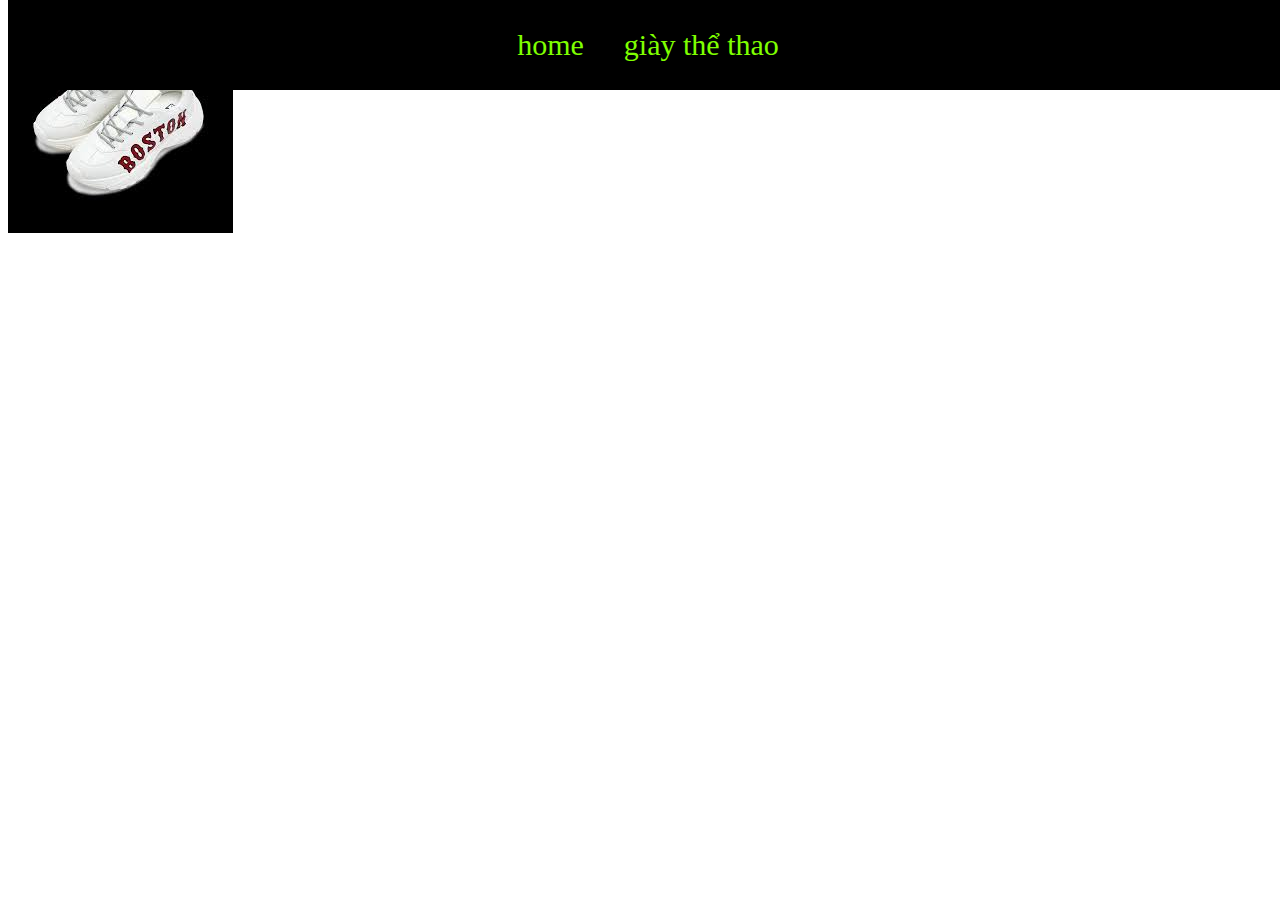
<file: stuodi code/ex1.html>
<!DOCTYPE html>
<html lang="en">
<head>
    <meta charset="UTF-8">
    <meta name="viewport" content="width=device-width, initial-scale=1.0">
    <title>Document</title>
    <link rel="stylesheet" href="./style.css">
</head> 
<body class="background">
    
<div>
    <img src="[data-uri]" alt="">
</div>
<div id="background">
    <a href="./index.html">home</a>
    <a href="./ex2.html">giày thể thao</a>
</div>
</body>
</html>
</file>
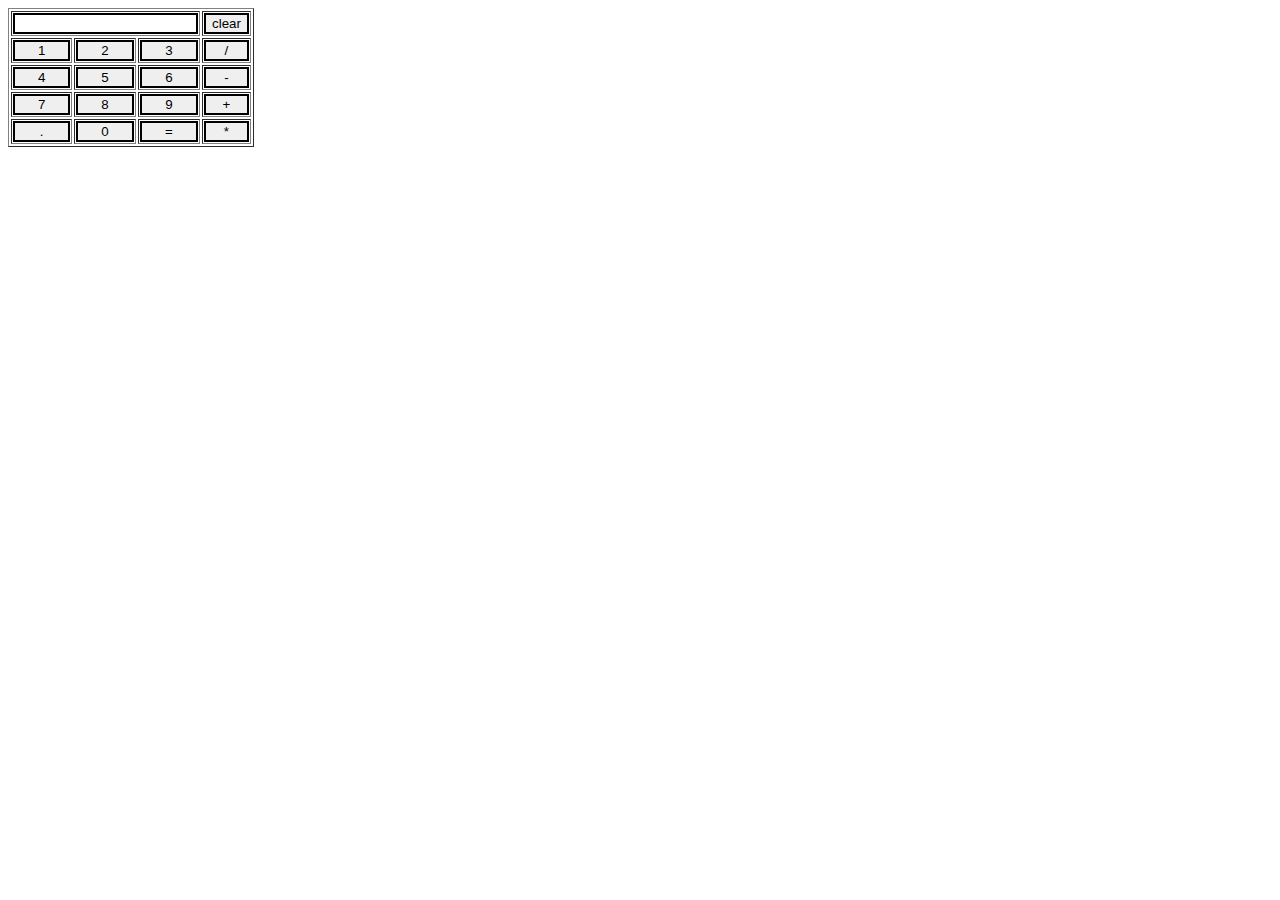
<file: stuodi code/test/java3.html>
<!DOCTYPE html>
<html lang="en">
<head>
    <meta charset="UTF-8">
    <meta name="viewport" content="width=device-width, initial-scale=1.0">
    <title>Document</title>
    <style>
       button{
           width: 100%;
           border: solid black 2px;
       }
       input{
           border: solid black 2px;
       }
    </style>
</head>
<body>
    <table border="1">
      <tr>
          <td colspan="3" > <input id="result" type="text"></td>
          <td><button onclick="clr()">clear</button></td>
          
          
      </tr>
      <tr>
         <td><button onclick="display(1)">1</button></td>
         <td><button onclick="display(2)">2</button></td>
         <td><button onclick="display(3)">3</button></td>
         <td><button onclick="setoperator('/')">/</button></td>
    </tr>
      <tr>
          <td><button onclick="display(4)">4</button></td>
          <td><button onclick="display(5)">5</button></td>
          <td><button onclick="display(6)">6</button></td>
          <td><button onclick="setoperator('-')">-</button></td>

      </tr>
      <tr>
          <td><button onclick="display(7)">7</button></td>
          <td><button onclick="display(8)">8</button></td>
          <td><button onclick="display(9)">9</button></td>
          <td><button onclick="setoperator('+')">+</button></td>
      </tr>
      <tr>
        <td><button onclick="display('.')">.</button></td>
        <td><button onclick="display(0)">0</button></td>
        <td><button onclick="solve()">=</button></td>
        <td><button onclick="setoperator('*')">*</button></td>
      </tr>
    </table>

     
    <script>
        let sothunhat;
        let sothuhai;
        let toantu=""; 
        let display = function(n){
            let result = document.getElementById("result");
            if (result.value === "+" || result.value === "-" || result.value === "/" || result.value === "*" ){
                result.value=""
            }
            result.value += n;        
        }
        let setoperator = function(n){
            let result = document.getElementById("result");
            sothunhat = result.value;
            result.value = n;
            toantu = n;
        }
        let solve = function(){
            let result = document.getElementById("result")
            sothuhai = result.value;
            let ketqua = 0;
            sothunhat = parseFloat(sothunhat);
            sothuhai = parseFloat(sothuhai);
            if( toantu === "+"){
                ketqua = sothunhat + sothuhai;
            }
            if( toantu === "-"){
                ketqua = sothunhat - sothuhai;
            }
            if( toantu === "*"){
                ketqua = sothunhat*sothuhai;
            }
            if( toantu === "/"){
                ketqua = sothunhat/sothuhai;
            }
            result.value = ketqua
        }


            let clr = function(){
                 document.getElementById("result").value = ""
                
            }
    </script>
</body>
</html>
</file>
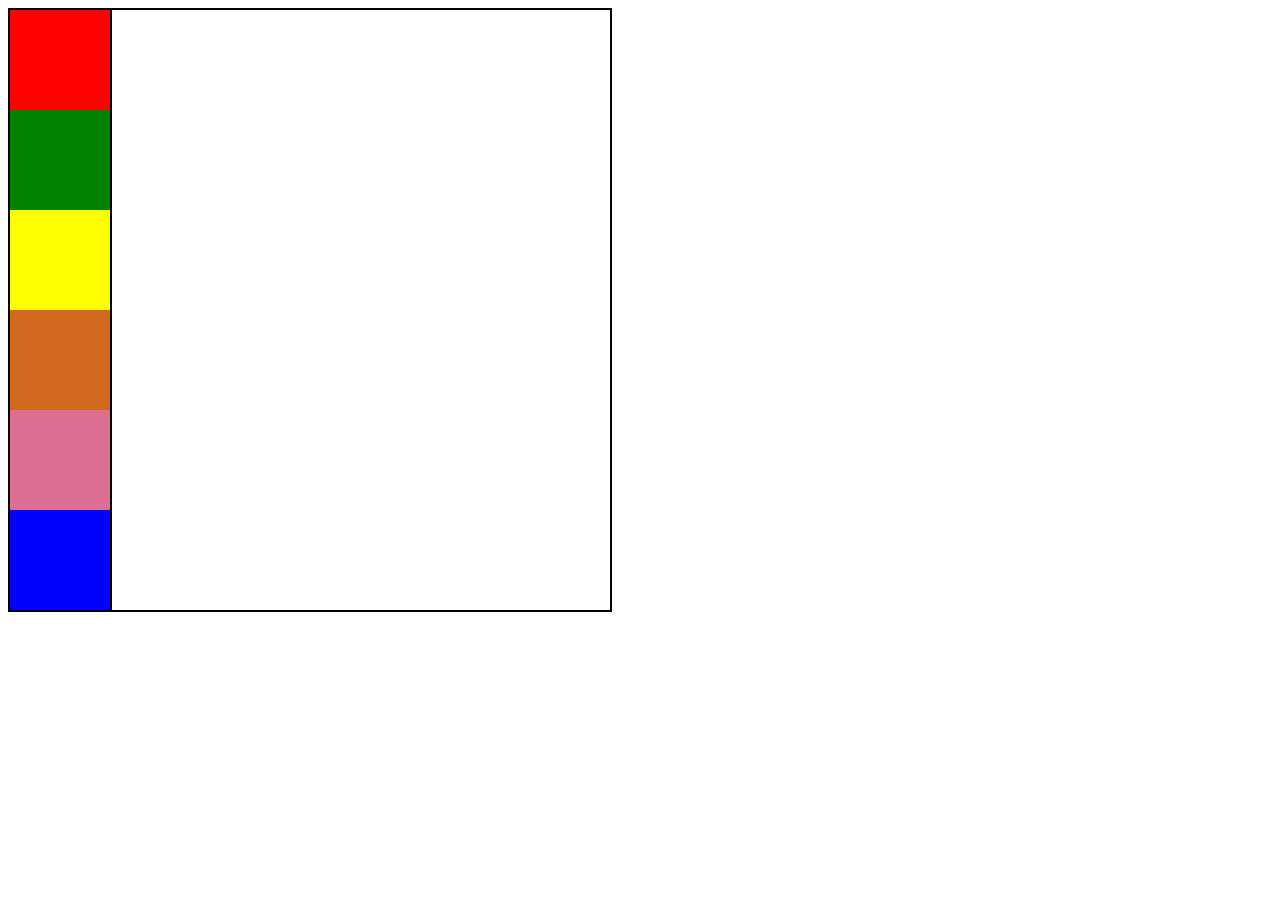
<file: stuodi code/text js./text2.html>
<!DOCTYPE html>
<html lang="en">
<head>
    <meta charset="UTF-8">
    <meta name="viewport" content="width=device-width, initial-scale=1.0">
    <title>Document</title>
    <link rel="stylesheet" href="./textjs.css">
</head>
<body>
  <div id="id"  >
  <div class="control" id="control1" style="background: red;"></div>
  <div class="control" id="control2" style="background: green;"></div>
  <div class="control" id="control3" style="background: yellow;"></div>
  <div class="control" id="control4" style="background: chocolate;"></div>
  <div class="control" id="control5" style="background: palevioletred;"></div>
  <div class="control" id="control6" style="background: blue;"></div>
</div>
  <canvas id="draw" width= "500px" height= "600px";></canvas>

  <script src="./text.js">
  </script>
</body>
</html>
</file>
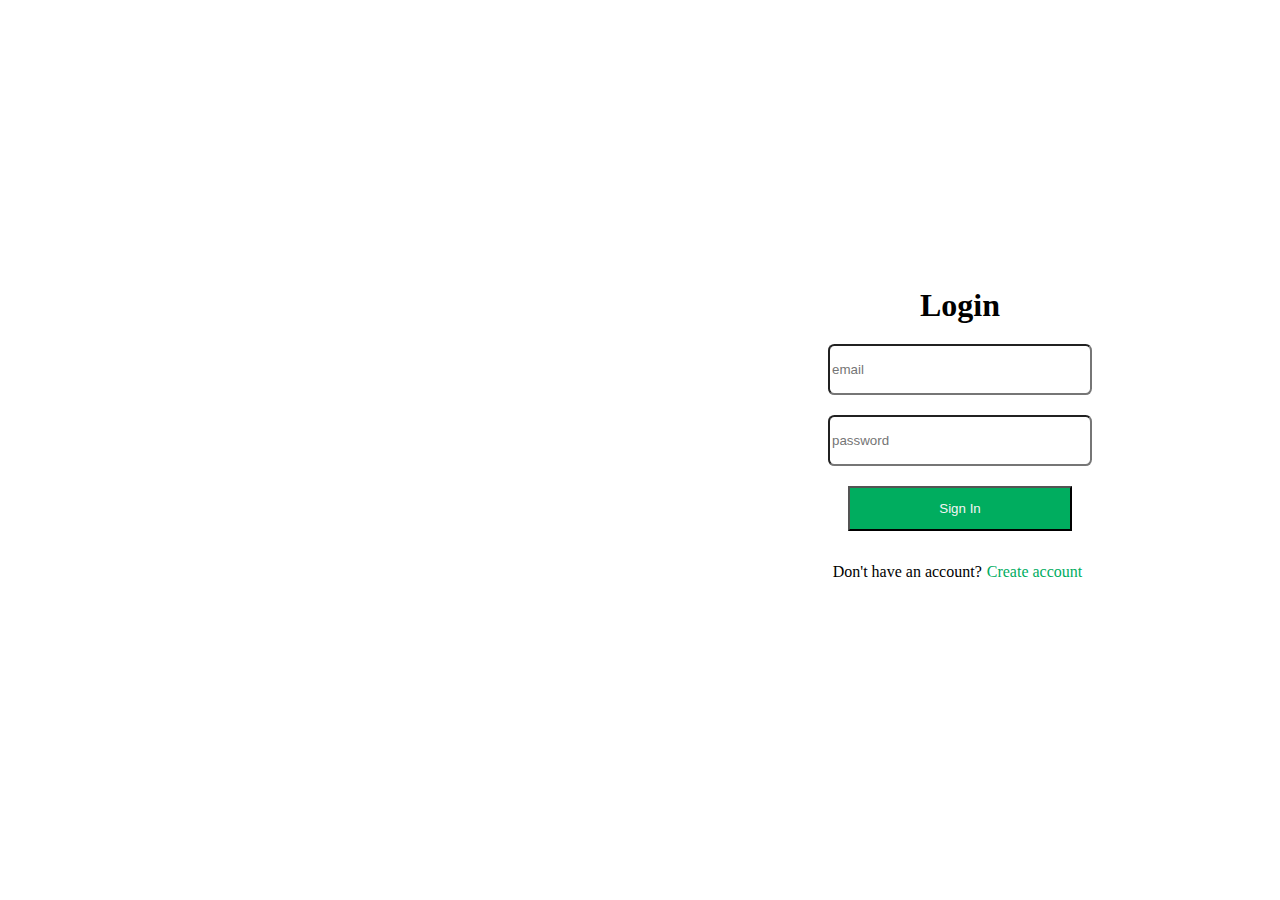
<file: stuodi code/web/login.html>
<!DOCTYPE html>
<html lang="en">
<head>
    <meta charset="UTF-8">
    <meta name="viewport" content="width=device-width, initial-scale=1.0">
    <title>Document</title>
    <link rel="stylesheet" href="./style.css">
</head>
<body>
    <div class="container" style="width: 100%; height: 100%;">
        <div id="left"></div>
        <div id="right">
            <h1>Login</h1>
            <input style="border-radius: 0.4rem;" id="email" type="email" placeholder="email">
            <input  style="border-radius: 0.4rem;" id="password" type="password" placeholder="password">
            <button class="formbutton" onclick="signin()">Sign In</button>
            <div>
                <div style="display: flex; margin: 16px 0px ; ">
            <p>Don't have an account?</p><a href="./signup.html">Create account</a>
        </div>
        </div>
            <p id="check" style="display: none;">Login false, please try again</p>
        </div>
    </div>
    
    <script>
        let account_email = "admin";
        let account_password = "password";
        function signin(){

            let input_email = document.getElementById("email").value;
            let input_password = document.getElementById("password").value;
            let checkblock = document.getElementById("check");

            if ( input_email == account_email &&  input_password == account_password ){
                checkblock.style.display = "block";
                checkblock.style.color = "green";
                checkblock.innerHTML = "sign in  succesfull";
                console.log("email", input_email);
                console.log("password", input_password);
            }
            else{ 
                checkblock.style.display = "block";
                checkblock.style.color = "red";
            }
        }
    </script>
</body>
</html>
</file>
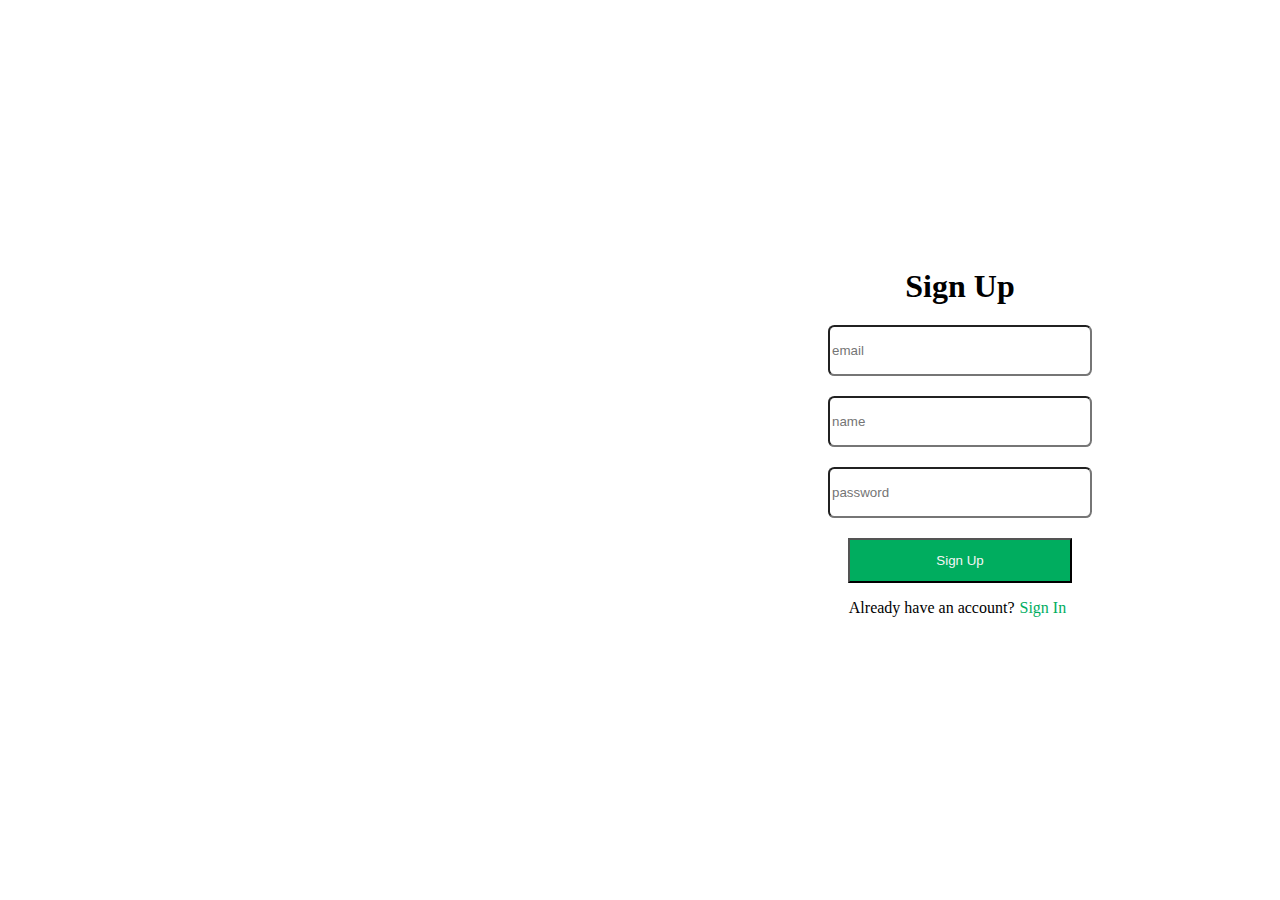
<file: stuodi code/web/signup.html>
<!DOCTYPE html>
<html lang="en">
<head>
    <meta charset="UTF-8">
    <meta name="viewport" content="width=device-width, initial-scale=1.0">
    <title>Document</title>
    <link rel="stylesheet" href="./style.css">
</head>
<body>
    <div class="container" style="width: 100%; height: 100%;">
        <div id="left"></div>
        <div id="right">
            <h1>Sign Up</h1>
            <input style="border-radius: 0.4rem;" id="email" type="email" placeholder="email">
            <input style="border-radius: 0.4rem;" id="name" type="name" placeholder="name">
            <input style="border-radius: 0.4rem;" id="password" type="password" placeholder="password">
            <button class="formbutton" onclick="signup()">Sign Up</button>
            <div style="display: flex;">
            <p> Already have an account?</p><a href="./login.html"> Sign In</a>
        </div>
            <p id="check" style="display: none;">Sign Up false, please try again</p>
        </div>
    </div>
    <script>
        function signup(){
            let input_email = document.getElementById("email").value;
            let input_password = document.getElementById("password").value;
            let input_name = document.getElementById("name").value;
            let checkblock = document.getElementById("check");

            if (input_email == "" || input_name == "" || input_password == ""){
                console.log("error");
                checkblock.style.display = "block";
                checkblock.style.color = "red";
            }
            else {
                console.log("sign in succesfull");
                console.log("email", input_email);
                console.log("name", input_name);
                console.log("password", input_password);
                checkblock.style.display = "block";
                checkblock.style.color = "green";
                checkblock.innerHTML = "sign up succesfull";
            }
        }
    </script>
</body>
</html>
</file>
<file: stuodi code/style.css>
.text-bold{
    font-weight: bold;
}
.product-div{
    border: 2px solid black;
    width: 500px;
}
.product-img{
    width: 500px;
    height: 500px;
}
.product-container{
    margin: 10%;
    display: flex;
    flex-wrap: wrap;
    justify-content: space-around;
    margin-top: 40px;
    margin-bottom: 20px;
}

#background{
    background-color: black;
    text-align: center;
    position: fixed;
    width: 100%;
    height: 10%;
    top: 0px;
    display: flex;
    justify-content: center;
    align-items: center;
    flex-direction: row;
    font-size: 30px;
}

#background a{
    padding: 20px;
    text-decoration: none;
    color: chartreuse;
    
}
.img{
    margin-top: 130px;
    margin-bottom: 0px;
    text-align: center;
    width: 100%;
    height: 100%;
}
.product-p{
   display: flex;
   justify-content: space-between;
   padding: 0 10px;
   margin-top: 10px;
   background-color: lemonchiffon;
    
}
.footer-item{
    width: 25%;
}
.text-img{
    margin-top: 30px;
}
.pxd{
    text-align: center;
    font-size: 30px;
}
</file>
<file: stuodi code/text js./textjs.css>
body{
    width: 600px;
    height: 600px;
    display: flex;
    border: 2px solid black;
    cursor: pointer;
;
}
#id{


}
.control{
    width: 100px;
    height: 100px;
    position: relative;
}
#draw{
    cursor: pointer;
    border-left: 2px solid black ;

}
</file>
<file: stuodi code/web/style.css>
html,body {
    height: 100%;
    margin: 0;
}
h1 {
    margin: 0;
    padding: 0;
}
.info {
    width: 80%;
    height: 70%;
    padding: 13% 10% 0 10%;
}



.bg {
    background-image: url(https://encrypted-tbn0.gstatic.com/images?q=tbn:ANd9GcQvCLxDVNq_XAt21WrEbOiwe_sda-EOo6YQvA&usqp=CAUhttps://encrypted-tbn0.gstatic.com/images?q=tbn:ANd9GcQvCLxDVNq_XAt21WrEbOiwe_sda-EOo6YQvA&usqp=CAU);
    height: 100%;
    background-repeat:no-repeat ;
    background-position: center;
    background-size: cover;
    width: 100%;
}
.btn {
    border: 2px solid black;
    background-color: white;
    color: black;
    padding: 14px 28px;
    font-size: 16px;
    cursor: pointer;
  }
  .success {
    border-color: #4CAF50;
    color: green;
  }
  
  .success:hover {
    background-color: #4CAF50;
    color: white;
  }
  .container {
      display: flex;
      flex-wrap: wrap;
      justify-content: space-between;
      margin: 0;
  }
  .intro {
      width: 25%;
      margin: 0;
      border: 4px solid white;
      border-radius: 4rem;
      height: 80%;
      padding: 10px;
      color: white;
      border-radius: 5%;
      transition-property: background-color,color;
      transition: 0.5s;
  }
  #left{
      width: 50%;
      height: 100%;
      background-image: url(https://innamdinh.vn/upload/images/article/tranhphongthuytet/DLV-93.jpg);
      background-size: cover;
      background-repeat: no-repeat;
      background-position: left;
  }
  #right{
      width: 50%;
      height: 100%;
      display: flex;
      justify-content: center;
      align-items: center;
      flex-direction: column;
  }
  input{
      height: 5%;
      width: 40%;
      margin-top: 20px;
  }
  .formbutton{
    height: 5%;
    width: 35%;
    background: #00ad5f;
    color: whitesmoke;
    transition-property: background-color;
    transition: 0.5s;
    margin-top: 20px;
  }
  .formbutton:hover{
      background-color: black;
  }
  a{
      color: #00ad5f;
    transition-property: color;
    transition: 0.5s;
    text-decoration: none;
    margin: 16px 5px;
  }
  a:hover{
      color:black
  }
  .padding{
      padding: 50px 10%;
  }
  .footer-item{
    width: 25%;
}
.product-p{
    display: flex;
    justify-content: space-between;
    padding: 0 10px;
    margin-top: 10px;
    background-color: lemonchiffon;
    padding: 50px 10%;
 }
 #img{
    
 }
</file>
